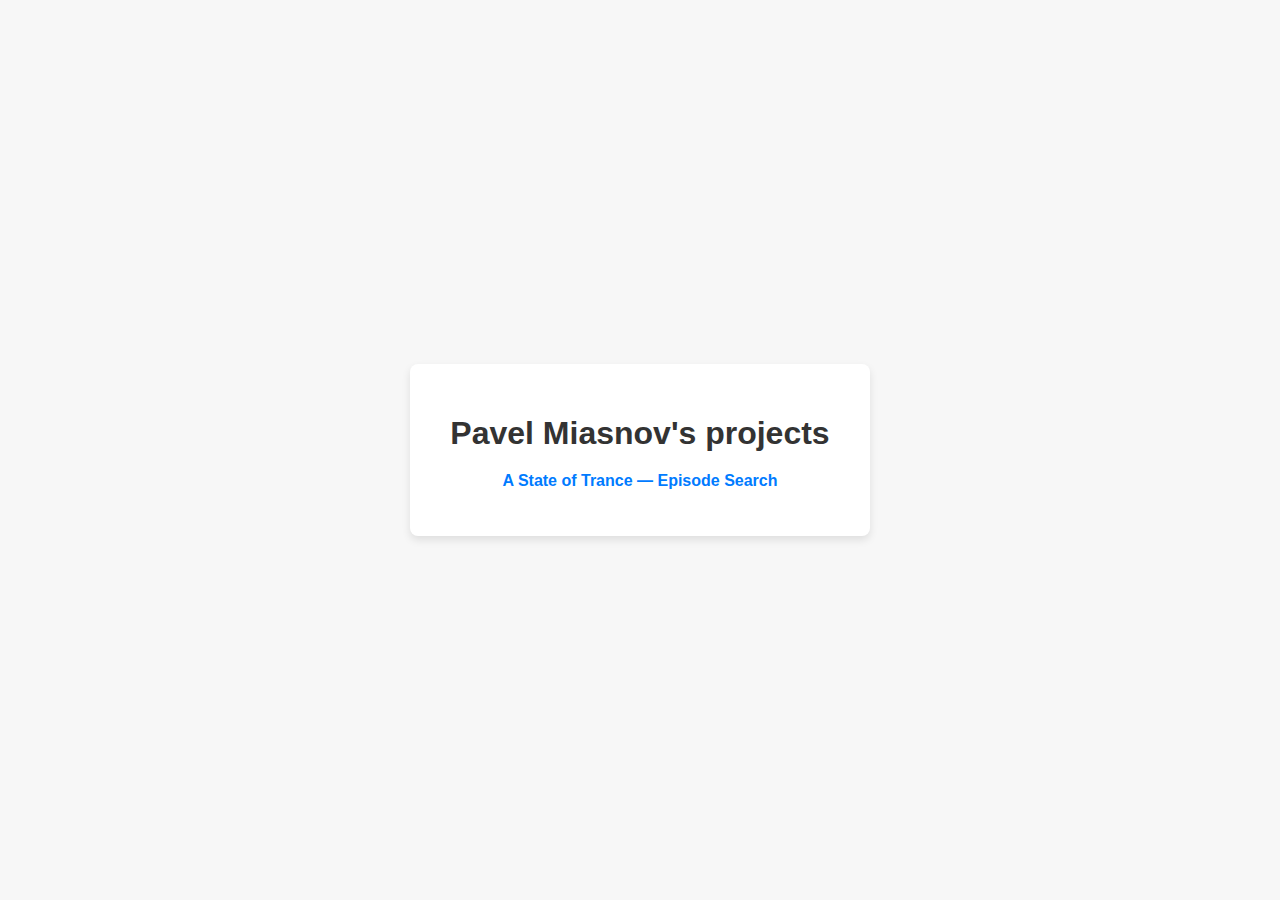
<file: index.html>
<!DOCTYPE html>
<html lang="en">
<head>
    <link rel="apple-touch-icon" sizes="180x180" href="/apple-touch-icon.png">
    <link rel="icon" type="image/png" sizes="32x32" href="/favicon-32x32.png">
    <link rel="icon" type="image/png" sizes="16x16" href="/favicon-16x16.png">
    <link rel="manifest" href="/site.webmanifest">
    <meta charset="UTF-8">
    <meta name="viewport" content="width=device-width, initial-scale=1.0">
    <title>Pavel Miasnov's Projects</title>
    <style>
        body {
            font-family: Arial, sans-serif;
            background-color: #f7f7f7;
            margin: 0;
            padding: 0;
            display: flex;
            justify-content: center;
            align-items: center;
            height: 100vh;
        }

        .container {
            text-align: center;
            padding: 30px;
            border-radius: 8px;
            box-shadow: 0 4px 8px rgba(0, 0, 0, 0.1);
            background-color: #fff;
            max-width: 400px;
            width: 90%;
        }

        h1 {
            color: #333;
            margin-bottom: 20px;
        }

        ul {
            list-style-type: none;
            padding: 0;
        }

        li {
            margin-bottom: 10px;
        }

        a {
            text-decoration: none;
            color: #007bff;
            font-weight: bold;
            transition: color 0.3s ease;
        }

        a:hover {
            color: #0056b3;
        }
    </style>
</head>
<body>
<div class="container">
    <h1>Pavel Miasnov's projects</h1>
    <ul>
        <li><a href="asot">A State of Trance — Episode Search</a></li>
    </ul>
</div>
</body>
</html>
</file>
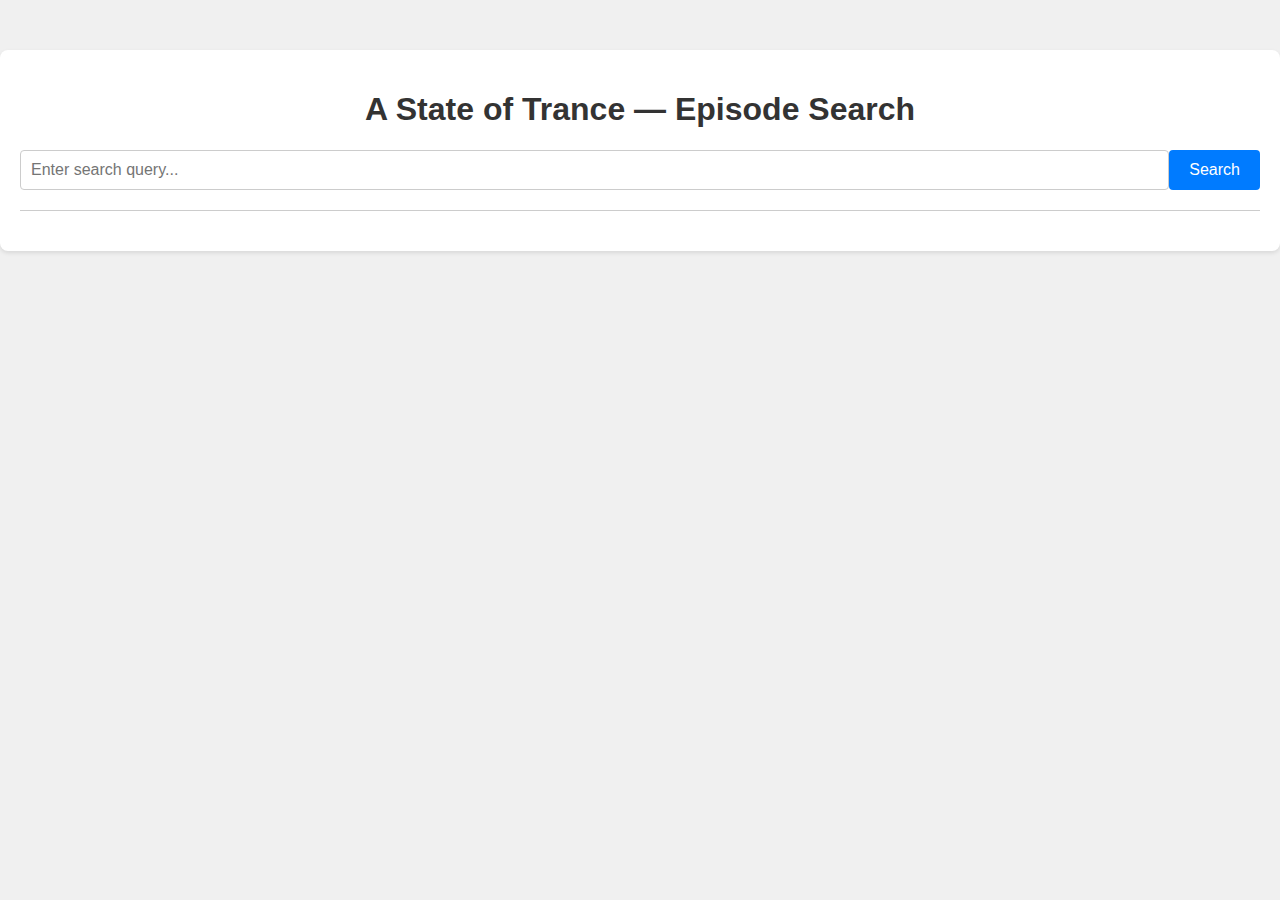
<file: asot/index.html>
<!DOCTYPE html>
<html lang="en">
<head>
    <meta charset="UTF-8">
    <meta name="viewport" content="width=device-width, initial-scale=1.0">
    <title>A State of Trance — Episode Search</title>
    <link rel="stylesheet" href="styles.css">
</head>
<body>
<div class="container">
    <h1>A State of Trance — Episode Search</h1>
    <form id="searchForm">
        <label for="searchQuery"></label><input type="text" id="searchQuery" placeholder="Enter search query...">
        <button type="submit" id="searchButton">Search</button>
    </form>
    <div id="searchCount"></div>
    <div id="searchResults"></div>
</div>

<script src="script.js"></script>
</body>
</html>
</file>
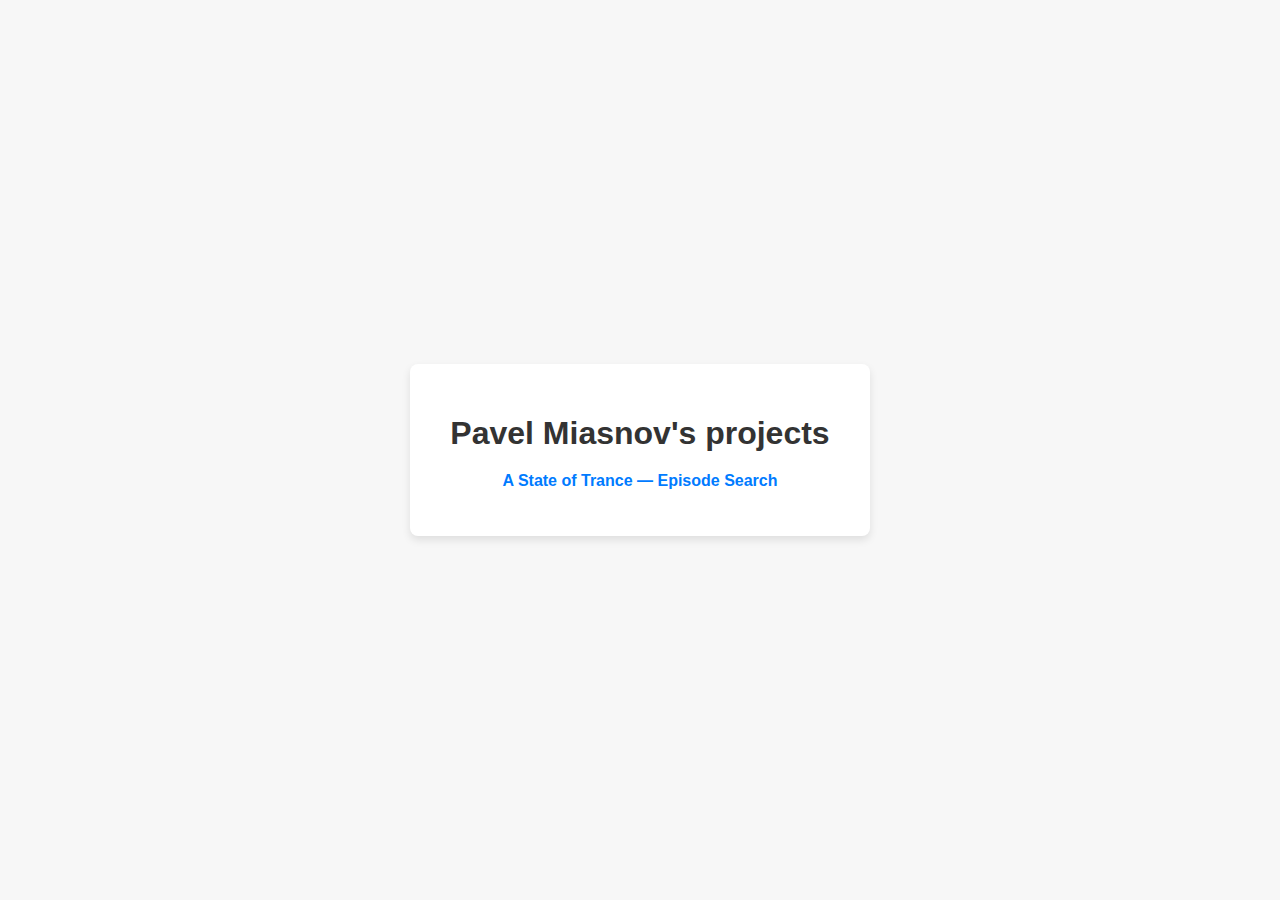
<file: static/index.html>
<!DOCTYPE html>
<html lang="en">
<head>
    <link rel="apple-touch-icon" sizes="180x180" href="/apple-touch-icon.png">
    <link rel="icon" type="image/png" sizes="32x32" href="/favicon-32x32.png">
    <link rel="icon" type="image/png" sizes="16x16" href="/favicon-16x16.png">
    <link rel="manifest" href="/site.webmanifest">
    <link rel="stylesheet" href="styles.css">
    <meta charset="UTF-8">
    <meta name="viewport" content="width=device-width, initial-scale=1.0">
    <title>Pavel Miasnov's Projects</title>
</head>
<body>
<div class="container">
    <h1>Pavel Miasnov's projects</h1>
    <ul>
        <li><a href="asot">A State of Trance — Episode Search</a></li>
    </ul>
</div>
</body>
</html>
</file>
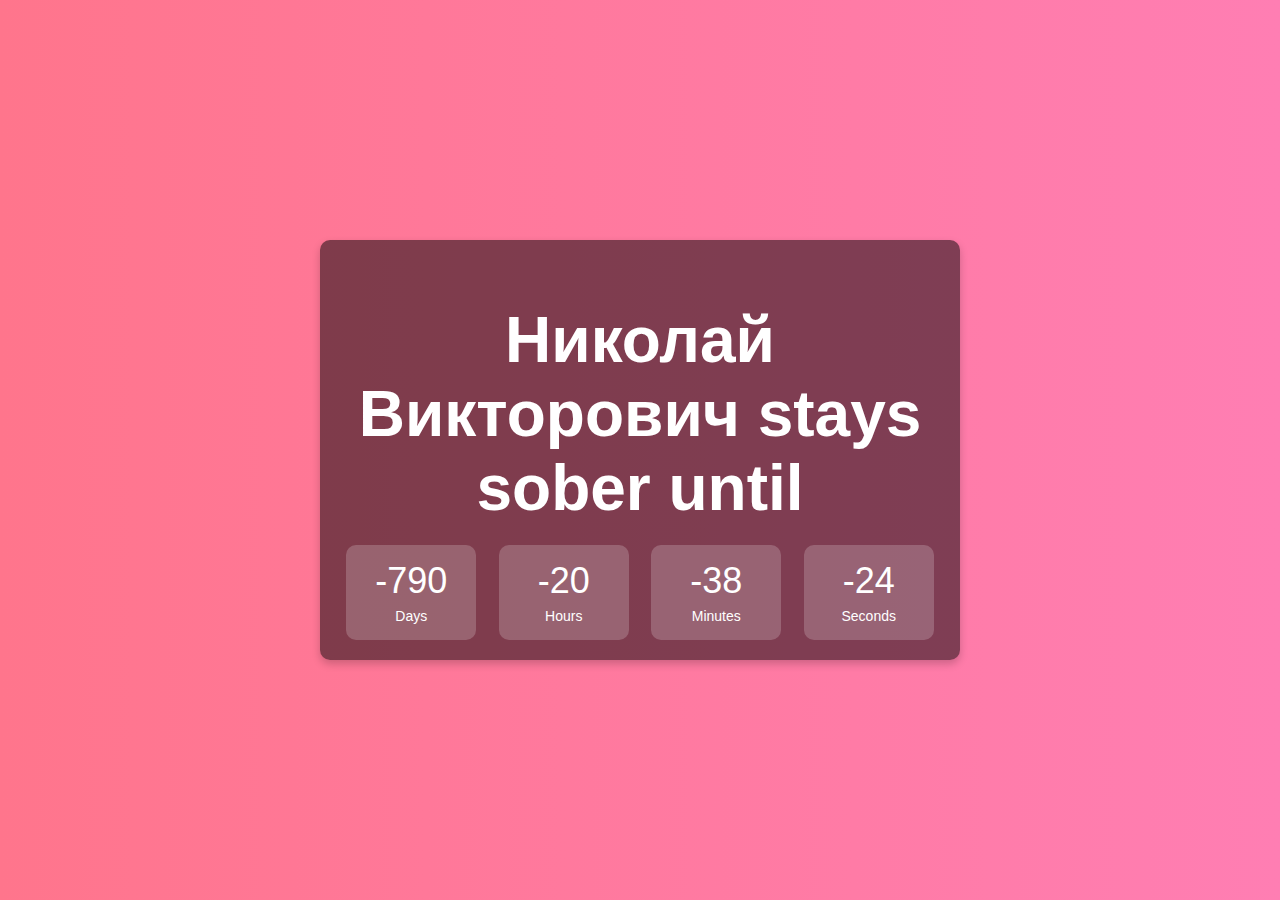
<file: countdown/static/index.html>
<!DOCTYPE html>
<html lang="en">
<head>
    <meta charset="UTF-8">
    <meta name="viewport" content="width=device-width, initial-scale=1.0">
    <title>Countdown Timer</title>
    <style>
        body {
            margin: 0;
            padding: 0;
            display: flex;
            justify-content: center;
            align-items: center;
            height: 100vh;
            background: linear-gradient(to right, #ff758c, #ff7eb3);
            font-family: 'Arial', sans-serif;
            color: white;
        }

        .container {
            text-align: center;
            background: rgba(0, 0, 0, 0.5);
            padding: 20px;
            border-radius: 10px;
            box-shadow: 0 4px 8px rgba(0, 0, 0, 0.2);
            width: 90%;
            max-width: 600px;
        }

        h1 {
            margin-bottom: 20px;
            font-size: 5vw;
        }

        #countdown {
            display: flex;
            justify-content: space-around;
            flex-wrap: wrap;
            gap: 10px;
        }

        .time-box {
            background: rgba(255, 255, 255, 0.2);
            padding: 15px;
            border-radius: 10px;
            width: 80px;
            text-align: center;
        }

        .time {
            display: block;
            font-size: 6vw;
            margin-bottom: 5px;
        }

        .label {
            font-size: 3vw;
        }

        @media (min-width: 600px) {
            .time-box {
                width: 100px;
            }

            .time {
                font-size: 36px;
            }

            .label {
                font-size: 14px;
            }
        }
    </style>
</head>
<body>
<div class="container">
    <h1>Николай Викторович stays sober until</h1>
    <div id="countdown">
        <div class="time-box">
            <span class="time" id="days"></span>
            <span class="label">Days</span>
        </div>
        <div class="time-box">
            <span class="time" id="hours"></span>
            <span class="label">Hours</span>
        </div>
        <div class="time-box">
            <span class="time" id="minutes"></span>
            <span class="label">Minutes</span>
        </div>
        <div class="time-box">
            <span class="time" id="seconds"></span>
            <span class="label">Seconds</span>
        </div>
    </div>
</div>
<script>
    document.addEventListener('DOMContentLoaded', function() {
        const countdownElement = document.getElementById('countdown');
        const daysElement = document.getElementById('days');
        const hoursElement = document.getElementById('hours');
        const minutesElement = document.getElementById('minutes');
        const secondsElement = document.getElementById('seconds');

        function updateCountdown() {
            const targetDate = new Date('2024-05-25T18:00:00+03:00');
            const currentDate = new Date();
            const totalSeconds = (targetDate - currentDate) / 1000;

            const days = Math.floor(totalSeconds / 3600 / 24);
            const hours = Math.floor(totalSeconds / 3600) % 24;
            const minutes = Math.floor(totalSeconds / 60) % 60;
            const seconds = Math.floor(totalSeconds) % 60;

            daysElement.innerHTML = days;
            hoursElement.innerHTML = hours;
            minutesElement.innerHTML = minutes;
            secondsElement.innerHTML = seconds;
        }

        setInterval(updateCountdown, 1000);
        updateCountdown(); // initial call to set values immediately
    });
</script>
</body>
</html>
</file>
<file: asot/styles.css>
body {
    font-family: Arial, sans-serif;
    background-color: #f0f0f0;
    margin: 0;
    padding: 0;
}

.container {
    max-width: 1300px;
    margin: 50px auto;
    padding: 20px;
    background-color: #fff;
    border-radius: 8px;
    box-shadow: 0 2px 4px rgba(0, 0, 0, 0.1);
}

h1 {
    text-align: center;
    color: #333;
}

form {
    display: flex;
    margin-bottom: 20px;
}

#searchQuery {
    flex: 1;
    padding: 10px;
    font-size: 16px;
    border: 1px solid #ccc;
    border-radius: 4px;
}

#searchButton {
    padding: 10px 20px;
    font-size: 16px;
    background-color: #007bff;
    color: #fff;
    border: none;
    border-radius: 4px;
    cursor: pointer;
}

#searchButton:hover {
    background-color: #0056b3;
}

#searchResults {
    border-top: 1px solid #ccc;
    padding-top: 20px;
}

.result {
    margin-bottom: 10px;
    padding: 10px;
    border: 1px solid #ccc;
    border-radius: 4px;
    background-color: #f9f9f9;
}

.result p {
    margin: 0;
    font-size: 16px;
    color: #333;
}
</file>
<file: static/styles.css>
body {
    font-family: Arial, sans-serif;
    background-color: #f7f7f7;
    margin: 0;
    padding: 0;
    display: flex;
    justify-content: center;
    align-items: center;
    height: 100vh;
}

.container {
    text-align: center;
    padding: 30px;
    border-radius: 8px;
    box-shadow: 0 4px 8px rgba(0, 0, 0, 0.1);
    background-color: #fff;
    max-width: 400px;
    width: 90%;
}

h1 {
    color: #333;
    margin-bottom: 20px;
}

ul {
    list-style-type: none;
    padding: 0;
}

li {
    margin-bottom: 10px;
}

a {
    text-decoration: none;
    color: #007bff;
    font-weight: bold;
    transition: color 0.3s ease;
}

a:hover {
    color: #0056b3;
}
</file>
